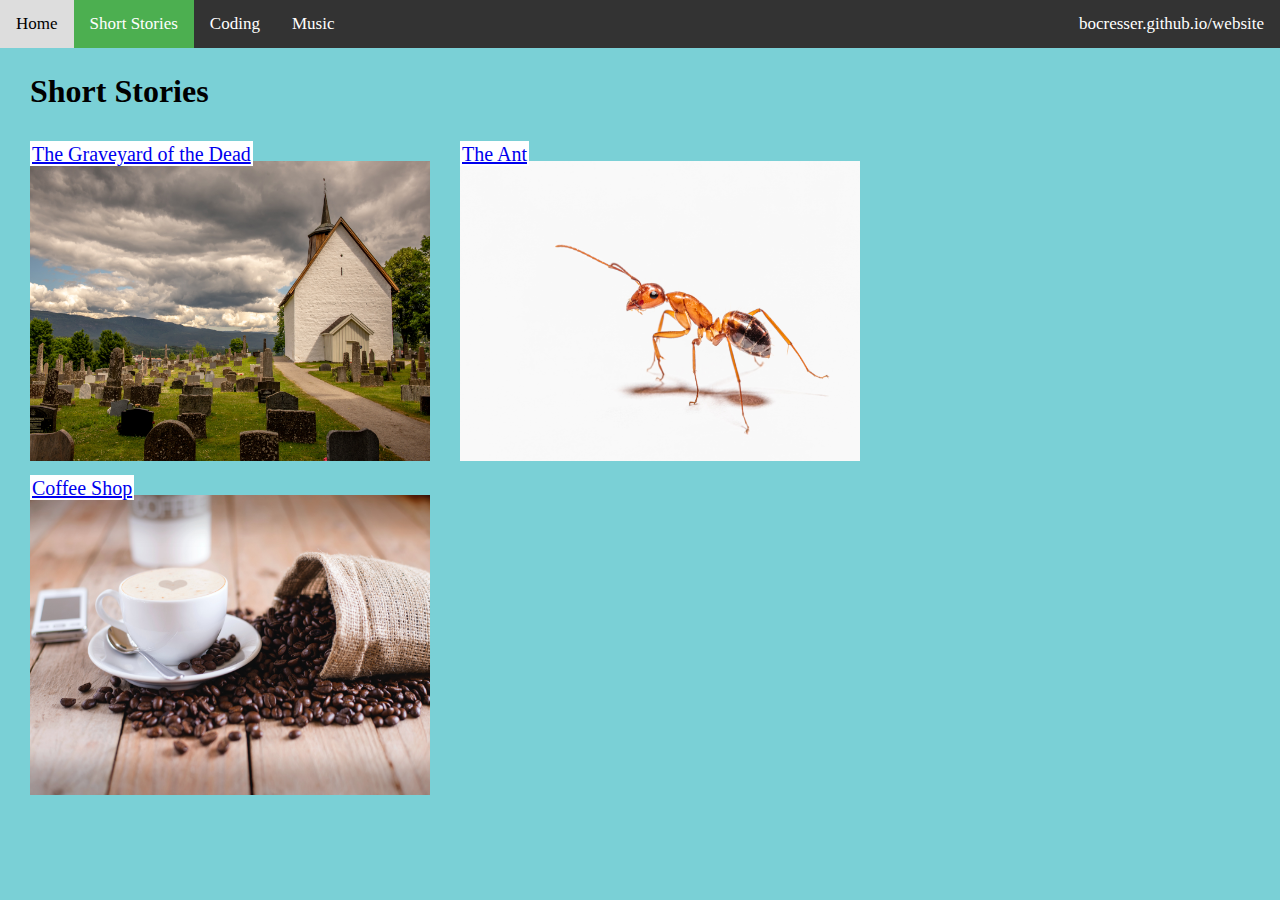
<file: html/blog.html>
<!DOCTYPE html>
<html lang="en">

<head>
  <meta charset="utf-8" />
  <link rel="stylesheet" type="text/css" href="../style.css">
  <link rel="stylesheet" type="text/css" href="../blog.css">
  <style>
  img {width: 400px; height: 300px}
  .container {
    position: relative;
    margin-left: 30px;
    margin-top: 30px;
    float:  left;
  }
  .text-block {
    position: absolute;
    top: -20px;
    left: 0px;
    background-color: white;
    color: black;
    font-size: 20px;
    padding: 2px;
    padding-bottom: 0px;
  }
    @media all and (max-width: 480px) {
      .container {
        float: none;
      }
    }
  </style>
</head>

<body style="background-color: #7ad0d6; margin-bottom: 400px">
<nav class="topnav">
    <div class="selectable">
	  <a href="../index.html">Home</a>
    <a class="active" href="blog.html">Short Stories</a>
    <a href="games.html">Coding</a>
    <a href="music.html">Music</a>
    </div>
    <a style="float: right" href="#">bocresser.github.io/website</a>
</nav>

<h1 style="color: black; margin-top: 25px; margin-left: 30px; margin-right: 30px">Short Stories</h1>


<div class="container">
  <img src="../images/graveyard.jpg">
  <div class="text-block">
    <a href="thegraveyardofthedead.html">The Graveyard of the Dead</a>
  </div>
</div>
<div class="container">
  <img src="../images/ant.jpg">
  <div class="text-block">
    <a href="theant.html">The Ant</a>
  </div>
</div>
<div class="container">
  <img src="../images/coffee.jpg">
  <div class="text-block">
    <a href="coffeeshop.html">Coffee Shop</a>
  </div>
</div>

</body>

</html>
</file>
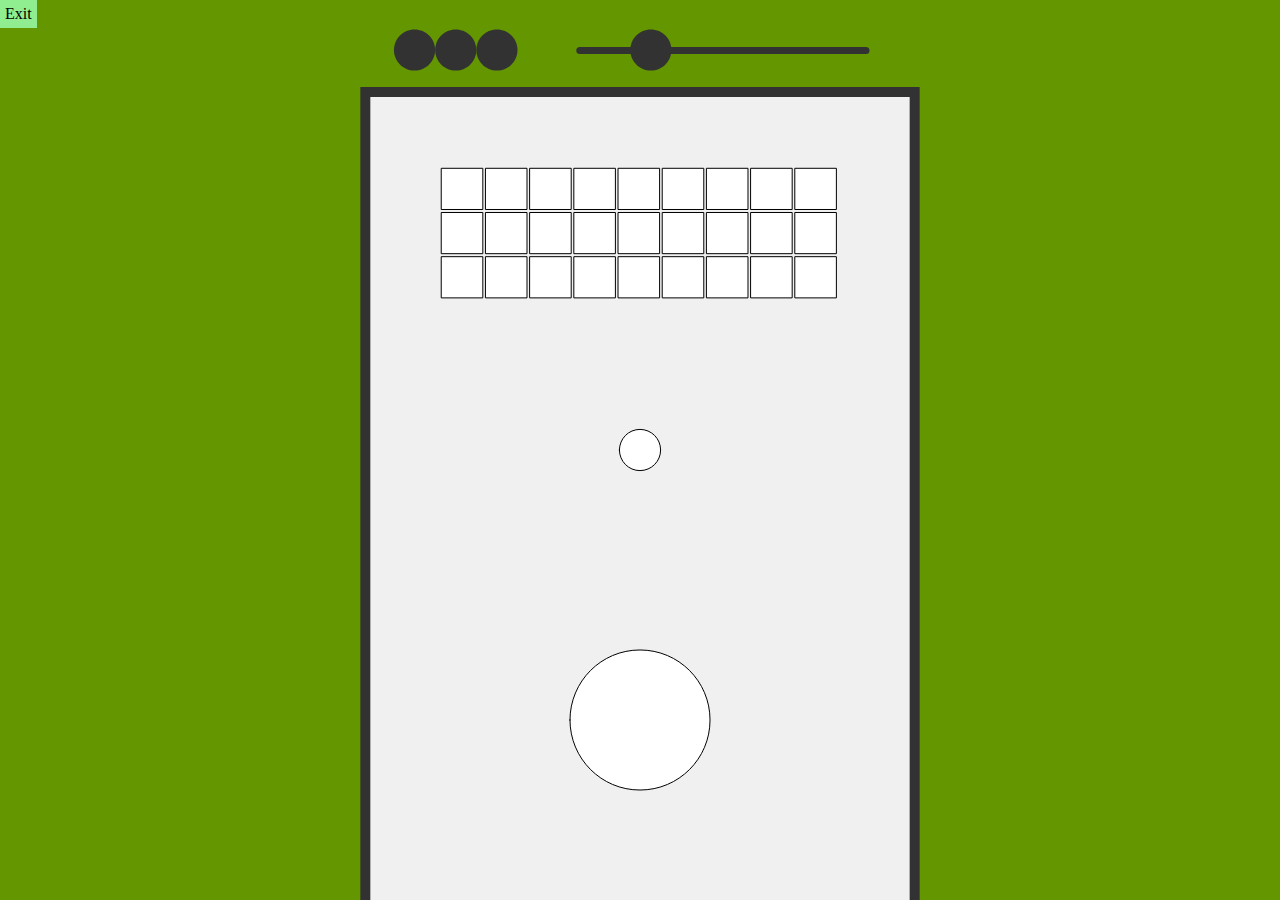
<file: html/brickbreaker.html>
<!DOCTYPE html>
<html>
<head>
  <script src="../javascript/p5/p5.min.js"></script>
  <script src="../javascript/p5/p5.dom.min.js"></script>
  <script src="../javascript/p5/p5.sound.min.js"></script>
  <meta charset="utf-8">

  <style>
    canvas{display: block; position: absolute; top:0; left: 0; z-index: -1;}
    .button{position: absolute; top: 0; left: 0;margin: 0px; background-color: lightgreen; padding:5px; color: black; text-decoration: none;}
  </style>
</head>

<body>
  <a href="games.html" class="button">Exit</a>

  <script src="../javascript/brickbreaker/sketch.js"></script>
  <script src="../javascript/brickbreaker/ball.js"></script>
  <script src="../javascript/brickbreaker/paddle.js"></script>
  <script src="../javascript/brickbreaker/tile.js"></script>
</body>

</html>
</file>
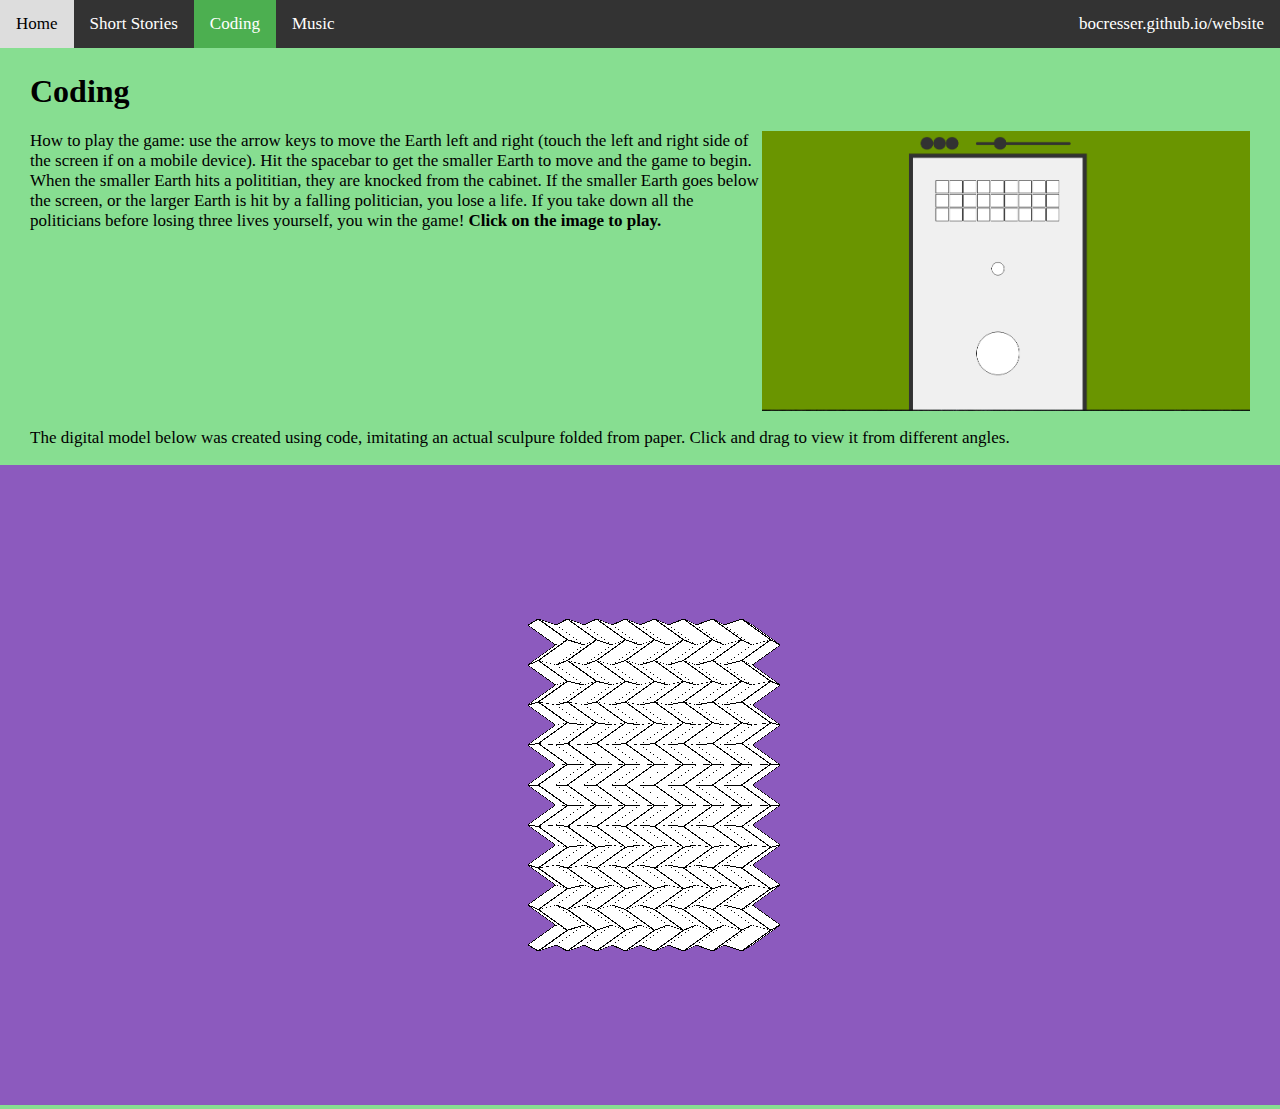
<file: html/games.html>
<!DOCTYPE html>
<html>
<head>
  <link rel="stylesheet" type="text/css" href="../style.css">
  <script src="../javascript/p5/p5.min.js"></script>
  <script src="../javascript/p5/p5.dom.min.js"></script><meta charset="utf-8">
  <style>
    p {
      font-size: 17px;
    }
    img {
      float: right;
      width: 40%;
      height: 50%;
    }
    @media all and (max-width:  480px) {
      img {
        float: none;
      }
    }
  </style>
</head>

<body style="background-color: #87de91">
<nav class="topnav">
	<div class="selectable">
	<a href="../index.html">Home</a>
    <a href="blog.html">Short Stories</a>
    <a class="active" href="games.html">Coding</a>
    <a href="music.html">Music</a>
	</div>
    <a style="float: right" href="#">bocresser.github.io/website</a>
</nav>

<div style="color: black; margin-left: 30px; margin-right: 30px; margin-bottom: 8px">
<h1 style="margin-top: 25px">Coding</h1>
<p><a href="brickbreaker.html"><img src="../images/brickbreaker.png"></a>How to play the game: use the arrow keys to move the Earth left and right (touch the left and right side of the screen if on a mobile device). Hit the spacebar to get the smaller Earth to move and the game to begin. When the smaller Earth hits a polititian, they are knocked from the cabinet. If  the smaller Earth goes below the screen, or the larger Earth is hit by a falling politician, you lose a life. If you  take down all the politicians before losing three lives yourself, you win the game! <b>Click on the image to play.</b></p>

<p style="float: left">The digital model below was created using code, imitating an actual sculpure folded from paper. Click and drag to view it from different angles.

<script>
const s1 = (sketch1) => {

var angle = 0;
var clicked,
  click,
  shift,
  formerOffset,
  currentOffset;

  sketch1.setup = () => {
    sketch1.createCanvas(sketch1.windowWidth, sketch1.windowWidth / 2, sketch1.WEBGL);
    currentOffset = sketch1.createVector(0, 0, 0);
  }

  sketch1.draw = () => {
  sketch1.background(140, 90, 190);
  sketch1.angleMode(sketch1.DEGREES);
  if (clicked) {
    if (!shift) {
      currentOffset.x = formerOffset.x + -(sketch1.mouseY - click.y);
      currentOffset.z = formerOffset.z + (sketch1.mouseX - click.x);
    } else {
      currentOffset.y = formerOffset.y + (sketch1.mouseX - click.x);
    }
  }
  var sensitiviy = 4;
  sketch1.rotateX(currentOffset.x / sensitiviy);
  sketch1.rotateY(currentOffset.y / sensitiviy);
  sketch1.rotateZ(currentOffset.z / sensitiviy);

  var columns = 16;
  var rows = 16;
  var w = 14;
  var h = 20;
  var d = 20;
  var x1, x2, x3, x4;
  var y1, y2;
  var z1 = d,
    z2 = 0;
  var zigzag = true;

  for (var j = -columns / 2; j < columns / 2; j++) {
    y1 = j * h;
    y2 = (j + 1) * h;
    if (zigzag) {
      [y1, y2] = [y2, y1];
    }
    for (var i = -rows / 2; i < rows / 2; i++) {
      [z1, z2] = [z2, z1];
      var r1 = -rows / 2;
      var r2 = (rows / 2) + 2;
      sketch1.beginShape();
      sketch1.vertex((i + 2) * w, y1, z1);
      sketch1.vertex((i + 3) * w, y1, z2);
      sketch1.vertex((i + 1) * w, y2, z2);
      sketch1.vertex(i * w, y2, z1);
      sketch1.endShape(sketch1.CLOSE);
    }
    zigzag = !zigzag;
  }
  }

sketch1.mousePressed = () => {
  clicked = true;
  sketch1.reset();
}

sketch1.mouseReleased = () => {
  clicked = false;
  sketch1.reset();
}

sketch1.keyPressed = () => {
  if (sketch1.keyCode == sketch1.SHIFT) {
    shift = true;
  }
  sketch1.reset();
}

sketch1.keyReleased = () => {
  if (sketch1.keyCode == sketch1.SHIFT) {
    shift = false;
  }
  sketch1.reset();
}

sketch1.reset = () => {
  click = sketch1.createVector(sketch1.mouseX, sketch1.mouseY);
  formerOffset = sketch1.createVector(currentOffset.x, currentOffset.y, currentOffset.z);
}
}

let myp51 = new p5(s1);
</script>

<!-- <script>
const s2 = (sketch2) => {

  sketch2.setup = () => {
    sketch2.createCanvas(200, 200)
  }

  sketch2.draw = () => {
    sketch2.background(200);
  }
}

let myp52 = new p5(s2);
</script> -->


<!-- </div> -->

</body>

</html>
</file>
<file: style.css>
body {
	margin: 0;
}

.button {
	margin-top: 20px;
	padding: 15px 15px;
	margin: auto;
	font-size: 20px;
	text-decoration: none;
	color: black;
}

.topnav {
	background-color: #333333;
	overflow: hidden;
}

.topnav a {
	float: left;
	color: white;
	text-align: center;
	padding: 14px 16px;
	text-decoration: none;
	font-size: 17px;
}

.topnav .selectable a:hover {
  background-color: #dddddd;
  color: black;
}

.topnav a.active {
  background-color: #4CAF50;
  color: white;
}
</file>
<file: blog.css>
.content {
	display: none;
	background-color: #ffffff;
	padding-left: 5%;
	padding-right: 5%;
	padding-top: 20pt;
	padding-bottom: 20pt;
}
</file>
